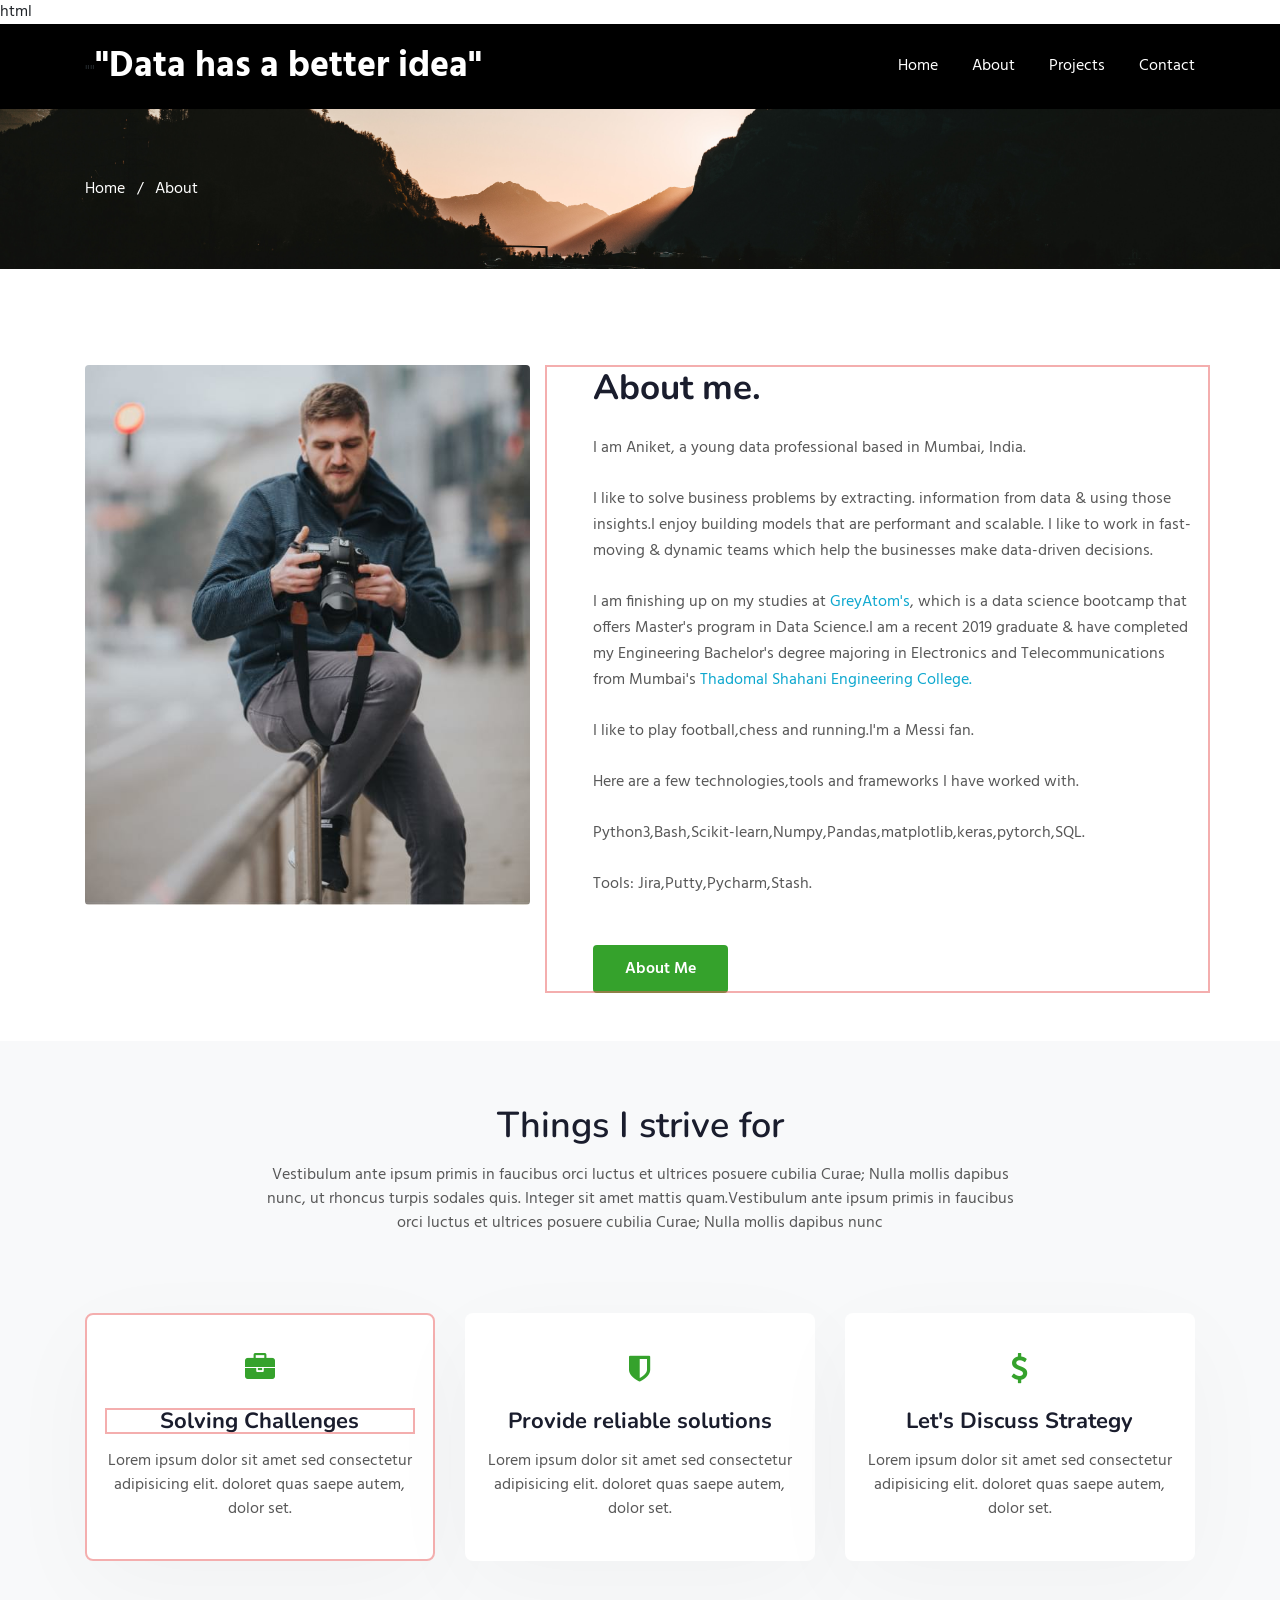
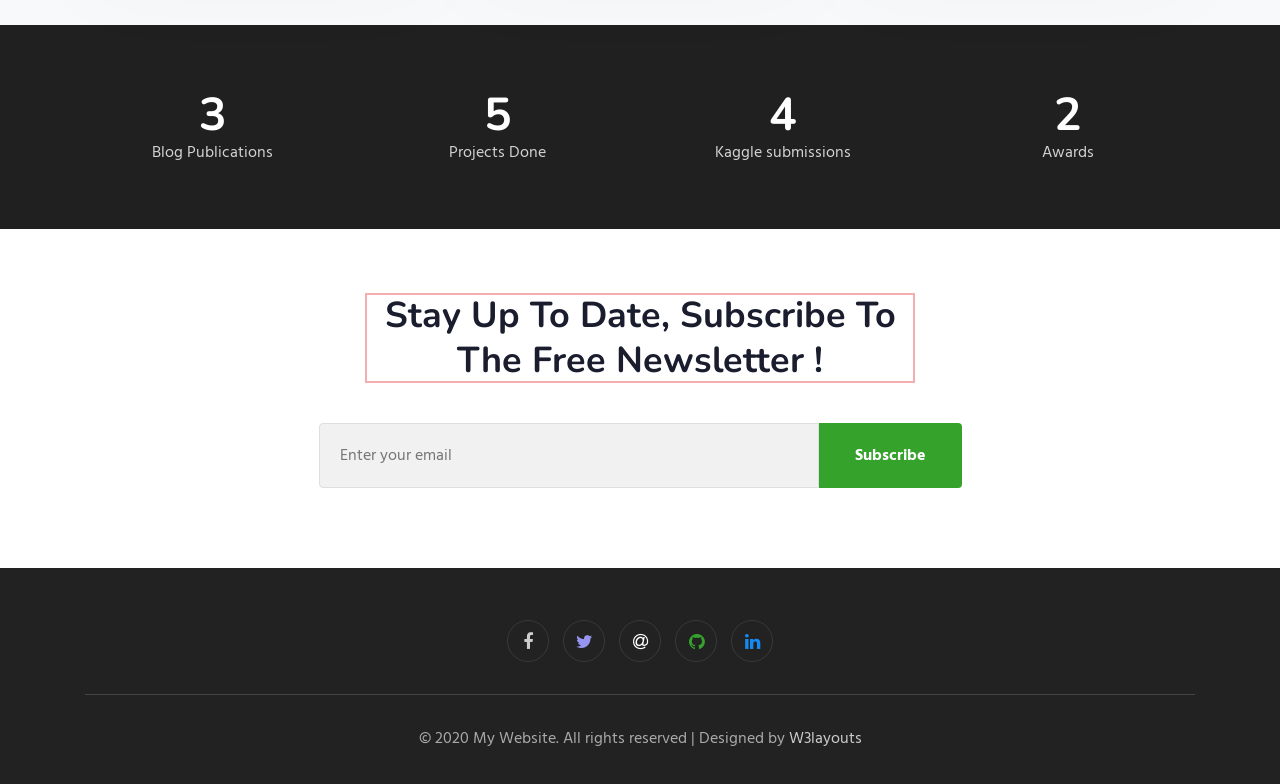
<file: about.html>
html
<html><head>
	<meta charset="utf-8">
	<meta name="viewport" content="width=device-width, initial-scale=1.0">
	<title>Title Here</title>

	<!-- Custom-Files -->
    <link href="./bundles/css/style-starter.css" rel="stylesheet" type="text/css">
	 <!-- web fonts -->
    <link href="//fonts.googleapis.com/css?family=Nunito:400,600,700,800,900&amp;display=swap" rel="stylesheet">
    <link href="//fonts.googleapis.com/css?family=Hind&amp;display=swap" rel="stylesheet">
    <!-- //web fonts -->
</head>

<body>
	<div id="page" class="page"><!-- Headers-4 block -->
    

<!-- Headers-4 block --><!--  Main banner section -->
 
 <!--  //Main banner section --><!-- grids block 5 -->
 <!-- Headers-4 block -->
    

<!-- Headers-4 block --><!--  Main banner section -->
 
 <!--  //Main banner section --><!-- grids block 5 -->
 <!-- Headers-4 block -->
    <section class="w3l-header-4">
        <header id="headers4-block" class="editContent medium-editor-element" contenteditable="true" spellcheck="true" data-medium-editor-element="true" role="textbox" aria-multiline="true" data-medium-editor-editor-index="6" medium-editor-index="0a39452c-5e3a-5678-c95a-96fcd4ee18a0" data-placeholder="Type your text" data-medium-focused="true">
            <div class="container">
                <div class="d-grid nav-mobile-block header-align">
                    <div class="logo">""<a class="brand-logo editContent" href="index.html">"Data has a better idea"&nbsp;</a>&nbsp; &nbsp; &nbsp; &nbsp; &nbsp; &nbsp; &nbsp; &nbsp; &nbsp; &nbsp; &nbsp; &nbsp; &nbsp;<!-- if logo is image enable this   
                    <a class="brand-logo" href="#index.html">
                        <img src="image-path" alt="Your logo" title="Your logo" style="height:35px;" />
                    </a> -->
                    </div>
                    <input type="checkbox" id="nav">
                    <label class="nav" for="nav"></label>
                    <nav>
                        <label for="drop" class="toggle"><span class="fa fa-bars" style="outline: none; cursor: inherit;"></span></label>
                        <input type="checkbox" id="drop">
                        <ul class="menu">
                            <li class="propClone"><a href="index.html">Home</a></li>
                            <li class="propClone"><a href="about.html" style="color: rgb(255, 255, 255); font-weight: 400; text-transform: capitalize;" src="bundles/images/22.jpg">About</a></li>
<li class="propClone"><a href="services.html" style="outline: none; outline-offset: -2px; cursor: inherit;">Projects</a></li>
                           
                            
                            
                            <li class="propClone"><a href="contact.html">Contact</a></li>
                           
                        </ul>
                        
                    </nav>
                    
                        
                   
                </div>
            </div>
        </header>

    </section>

<!-- Headers-4 block --><section class="w3l-about-breadcrum">
  <div class="breadcrum-bg bg bg2" style="background-color: rgba(0, 0, 0, 0); margin-top: 0px; background-image: url(&quot;bundles/claudio-schwarz-purzlbaum-GxSTPd0dF3I-unsplash.jpg&quot;);" src="bundles/images/22.jpg">
    <div class="container py-5">
      <p class="editContent"><a class="editContent" href="index.html">Home</a> &nbsp; / &nbsp; About</p>
     </div>
  </div>
</section><!-- w3l-content-photo-5 -->
<div class="w3l-content-photo-5 py-5 editContent" id="about">
	<div class="content-main pt-lg-5 pt-md-3 pb-0">
		<div class="container">
			<div class="row">
				<div class="col-lg-5 content-photo editContent">
					<a href="#"><img src="bundles/images/22.jpg" class="img-fluid" alt="content-photo" style="outline: none; outline-offset: -2px; cursor: inherit;"></a>
				</div>
				<div class="col-lg-7 content-left mt-lg-0 mt-5 pl-lg-5 editContent" style="outline: rgba(233, 94, 94, 0.5) solid 2px; outline-offset: -2px; cursor: pointer;">
					<h3 class="editContent">About me.</h3><p>I am Aniket, a young data professional based in Mumbai, India.</p><p>I like to solve business problems by extracting. information from data &amp; using those insights.<span style="color: var(--text-color);">I enjoy building models that are performant and scalable. I like to work in fast-moving &amp; dynamic teams which help the businesses make data-driven decisions.</span></p><p>I am finishing up on my studies at <a href="https://greyatom.com/">GreyAtom's</a>, which is a data science bootcamp that offers Master's program in Data Science.I am a recent 2019 graduate &amp; have completed my Engineering Bachelor's degree majoring in Electronics and Telecommunications from Mumbai's <a href="https://tsec.edu/">Thadomal Shahani Engineering College.</a></p><p>I like to play football,chess and running.I'm a Messi fan.</p><p>Here are a few technologies,tools and frameworks I have worked with.</p><p>Python3,<span style="color: var(--text-color);">Bash,Scikit-learn,Numpy,Pandas,matplotlib,keras,pytorch,SQL.</span></p><p><span style="color: var(--text-color);">Tools: Jira,Putty,Pycharm,Stash.</span></p>
					<a href="services.html" class="btn-theme2 btn mt-lg-5 mt-4" style="outline: none; cursor: inherit;">About Me</a>
				</div>
			</div>
		</div>
	</div>
</div>
<!-- //w3l-content-photo-5 --><!-- home page service grids -->
<section id="services-1" class="bg-light py-5 editContent" style="outline: none; outline-offset: -2px; cursor: inherit; color: rgb(33, 37, 41); font-size: 16px; background-color: rgb(248, 249, 250); font-family: Hind, sans-serif;" src="bundles/images/22.jpg">
  <div class="container py-lg-3">
    <div class="heading text-center mx-auto">
      <h3 class="head editContent" style="outline: none; cursor: inherit;">Things I strive for</h3>
      <p class="my-3 head editContent" style="outline: none; cursor: inherit;"> Vestibulum ante ipsum primis in faucibus orci luctus et ultrices posuere cubilia Curae;
        Nulla mollis dapibus nunc, ut rhoncus
        turpis sodales quis. Integer sit amet mattis quam.Vestibulum ante ipsum primis in faucibus orci luctus et ultrices posuere cubilia Curae; Nulla mollis dapibus nunc</p>
        
      </div>
    <div class="row mt-lg-5">
      <div class="col-lg-4 col-md-6 col-sm-12">
        <div class="box-wrap editContent" style="outline: rgba(233, 94, 94, 0.5) solid 2px; outline-offset: -2px; cursor: pointer;">
          <div class="icon">
            <span class="fa fa-briefcase" style="outline: none; cursor: inherit;"></span>
          </div>
          <h4><a class="editContent" href="services.html" style="outline: rgba(233, 94, 94, 0.5) solid 2px; outline-offset: -2px; cursor: pointer;">Solving Challenges</a></h4>
          <p class="editContent">Lorem ipsum dolor sit amet sed consectetur adipisicing elit.
            doloret quas saepe autem, dolor set.</p>
        </div>
      </div>
      <div class="col-lg-4 col-md-6 col-sm-12">
        <div class="box-wrap editContent">
          <div class="icon">
            <span class="fa fa-shield" style="outline: none; cursor: inherit;"></span>
          </div>
          <h4><a class="editContent" href="services.html">Provide reliable solutions</a></h4>
          <p class="editContent">Lorem ipsum dolor sit amet sed consectetur adipisicing elit.
            doloret quas saepe autem, dolor set.</p>
        </div>
      </div>
      <div class="col-lg-4 col-md-6 col-sm-12">
        <div class="box-wrap editContent" style="outline: none; cursor: inherit;">
          <div class="icon">
            <span class="fa fa-dollar" style="outline: none; cursor: inherit;"></span>
          </div>
          <h4><a class="editContent" href="services.html" style="outline: none; cursor: inherit;">Let's Discuss Strategy</a></h4>
          <p class="editContent" style="outline: none; cursor: inherit;">Lorem ipsum dolor sit amet sed consectetur adipisicing elit.
            doloret quas saepe autem, dolor set.</p>
        </div>
      </div>
    </div>
  </div>
</section>
<!-- //home page service grids --><!-- specifications -->
<section class="w3l-specifications-9">
    <div class="main-w3 py-5 editContent" id="stats" style="outline: none; outline-offset: -2px; cursor: inherit;">
        <div class="container py-md-3">
            
           <div class="main-cont-wthree-fea row ">
                <div class="grids-speci1 col-lg-3 col-6 editContent" style="outline: none; cursor: inherit; outline-offset: -2px;">
                    <div class="spec-2 text-center editContent">
                     
                    <h3 class="title-spe editContent" style="outline: none; cursor: inherit; outline-offset: -2px;">3</h3>
                    <p class="editContent" style="outline: none; cursor: inherit;">Blog Publications</p>
                </div>
                </div>
                <div class="grids-speci1 midd-eff-spe col-lg-3 col-6 editContent">
                    <div class="spec-2 text-center editContent">
                  
                    <h3 class="title-spe editContent">5</h3>
                    <p class="editContent" style="outline: none; cursor: inherit;">Projects Done</p>
                    </div>
                </div>
                <div class="grids-speci1 las-but col-lg-3 col-6  mt-lg-0 mt-4 editContent">
                    <div class="spec-2 text-center editContent" style="outline: none; outline-offset: -2px; cursor: inherit;">
                    
                    <h3 class="title-spe editContent">4</h3>
                    <p class="editContent">Kaggle submissions</p>
                    </div>
                </div>
                <div class="grids-speci1 las-t col-lg-3 col-6  mt-lg-0 mt-4 editContent">
                    <div class="spec-2 text-center editContent" style="outline: none; outline-offset: -2px; cursor: inherit;">
                     
                        <h3 class="title-spe editContent">2</h3>
                        <p class="editContent">Awards</p>
                        </div>
                    </div>
            </div>
            
        </div>
    </div>
    <!-- //specifications -->
</section><section class="w3l-subscribe" id="subscribe">
  <div class="main-host py-5 text-center editContent">
    <div class="container py-lg-3">
      <div class="grids-forms">
        
        <div class="main-midd">
          <h3 class="global-title mx-auto editContent" style="outline: rgba(233, 94, 94, 0.5) solid 2px; outline-offset: -2px; cursor: pointer;">Stay Up To Date, Subscribe To The Free Newsletter !</h3>
        </div>
        <div class="main-midd-2">
          <form action="#" method="post" class="rightside-form editContent">
            <input type="email" name="email" placeholder="Enter your email">
            <button type="submit" class="btn">Subscribe</button>
          </form>
        </div>
      </div>
    </div>
  </div>
</section><!-- grids block 5 -->
 <section class="w3l-footer-29-main" id="footer">
  <div class="footer-29 text-center editContent medium-editor-element" style="color: rgb(255, 255, 255); font-size: 16px; background-color: rgb(34, 34, 34); font-family: Hind, sans-serif;" contenteditable="true" spellcheck="true" data-medium-editor-element="true" role="textbox" aria-multiline="true" data-medium-editor-editor-index="2" medium-editor-index="190f0f98-7d28-9190-cace-3f17f84043aa" data-placeholder="Type your text" data-medium-focused="true" src="bundles/images/22.jpg">
      <div class="container">
        
        <div class="main-social-footer-29">
                    
          <a href="#facebook" class="facebook editContent" style="opacity: 1;"><span class="fa fa-facebook" style="outline: none; cursor: inherit;"></span></a>
          <a href="#twitter" class="twitter editContent" style="outline: none; cursor: inherit;"><span class="fa fa-twitter" style="color: rgb(149, 149, 240); font-size: 18px; outline: none; cursor: inherit;" src="bundles/images/c1.jpg"></span></a>
          <a href="#instagram" class="instagram editContent" style="outline: none; cursor: inherit;"><span class="fa fa-at" style="color: rgb(255, 255, 255); font-size: 18px; outline: none; cursor: inherit;" src="bundles/images/22.jpg" id="ui-id-31"></span></a>
          <a href="#google-plus" class="google-plus editContent" style="outline: none; cursor: inherit;"><span class="fa fa-github" style="color: rgb(53, 162, 44); font-size: 18px; outline: none; cursor: inherit;" src="bundles/images/c1.jpg" id="ui-id-30"></span></a>
          <a href="#linkedin" class="linkedin editContent medium-editor-placeholder" style="color: rgb(21, 138, 244); font-size: 18px; background-color: rgba(0, 0, 0, 0); font-family: Hind, sans-serif; outline: none; outline-offset: -2px; cursor: inherit;" src="bundles/images/22.jpg"><span class="fa fa-linkedin" style="outline: none; cursor: inherit;"></span></a></div>
          <div class="bottom-copies text-center">
              <p class="copy-footer-29">© 2020 My Website. All rights reserved | Designed by <a href="https://w3layouts.com">W3layouts</a></p>
               
          </div>
      </div>
  </div>
 
</section></div><!-- /#page -->


</body></html>
</file>
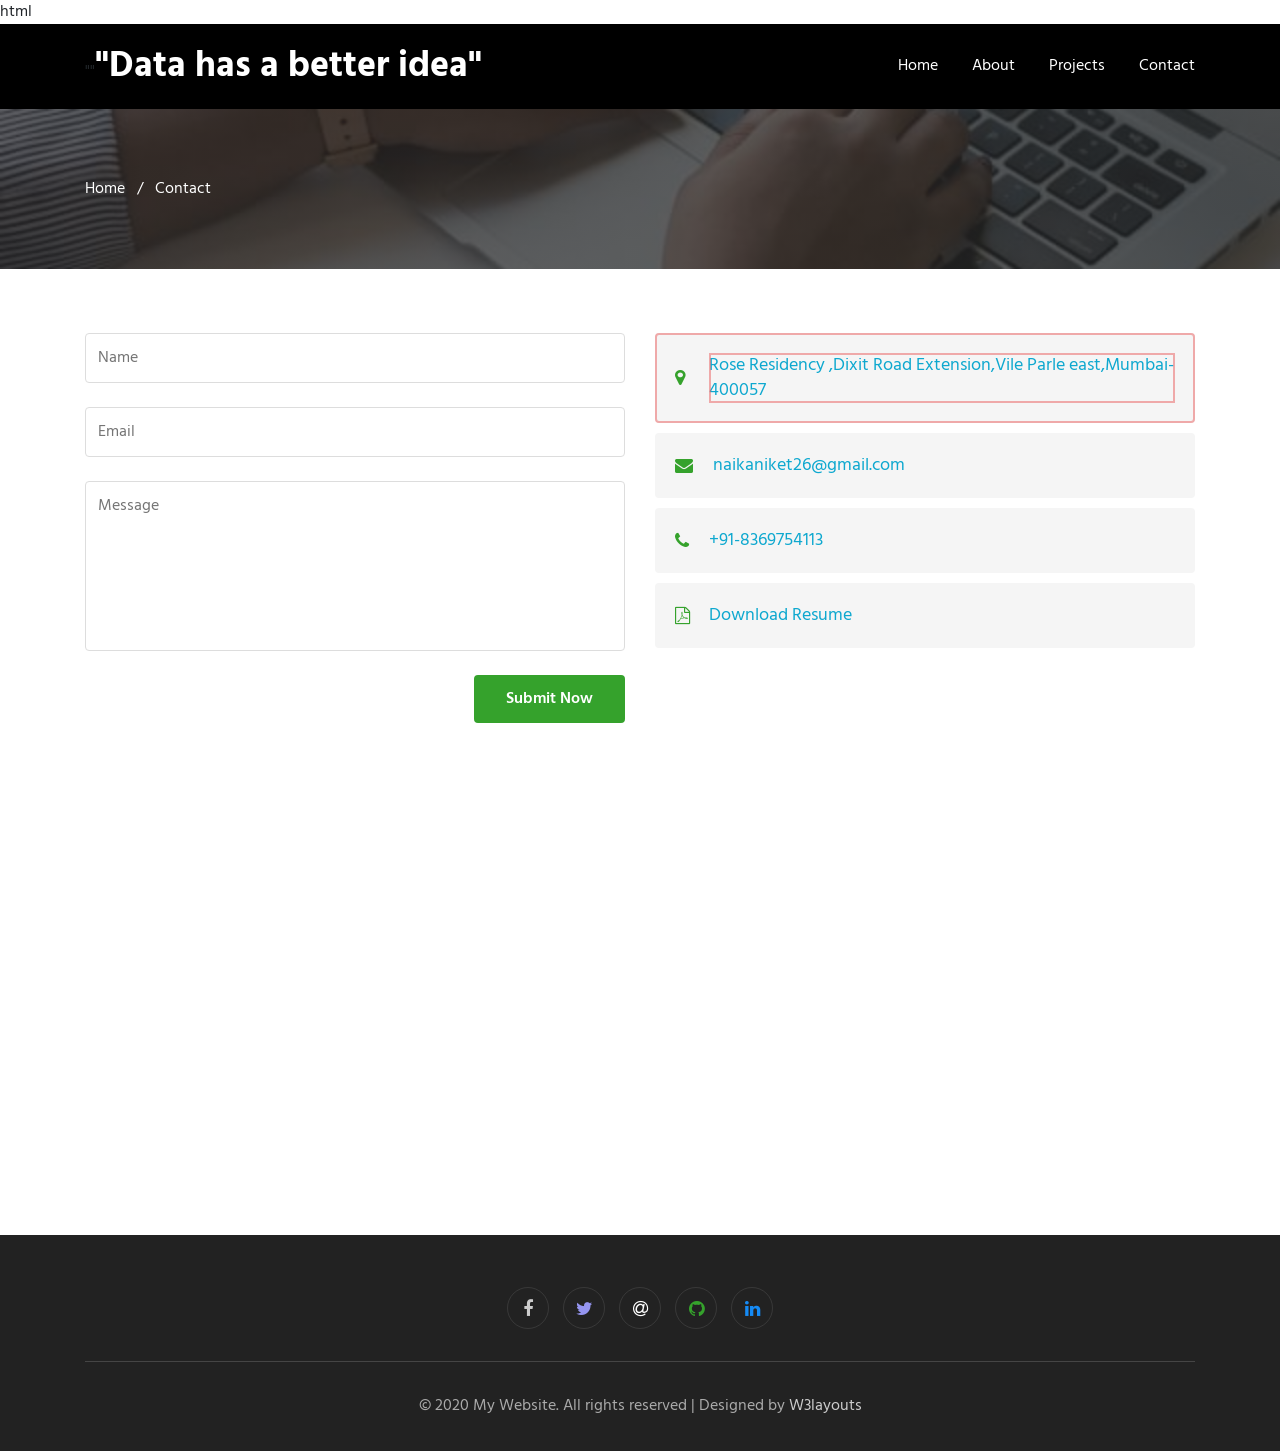
<file: contact.html>
html
<html><head>
	<meta charset="utf-8">
	<meta name="viewport" content="width=device-width, initial-scale=1.0">
	<title>Title Here</title>

	<!-- Custom-Files -->
    <link href="./bundles/css/style-starter.css" rel="stylesheet" type="text/css">
	 <!-- web fonts -->
    <link href="//fonts.googleapis.com/css?family=Nunito:400,600,700,800,900&amp;display=swap" rel="stylesheet">
    <link href="//fonts.googleapis.com/css?family=Hind&amp;display=swap" rel="stylesheet">
    <!-- //web fonts -->
</head>

<body>
	<div id="page" class="page"><!-- Headers-4 block -->
    

<!-- Headers-4 block --><!--  Main banner section -->
 
 <!--  //Main banner section --><!-- grids block 5 -->
 <!-- Headers-4 block -->
    

<!-- Headers-4 block --><!--  Main banner section -->
 
 <!--  //Main banner section --><!-- grids block 5 -->
 <!-- Headers-4 block -->
    

<!-- Headers-4 block --><!-- w3l-content-photo-5 -->

<!-- //w3l-content-photo-5 --><!-- home page service grids -->

<!-- //home page service grids --><!-- specifications -->
<!-- grids block 5 -->
 <!-- Headers-4 block -->
    

<!-- Headers-4 block --><!-- grids block 5 -->
 <!-- Headers-4 block -->
    <section class="w3l-header-4">
        <header id="headers4-block" class="editContent medium-editor-element" contenteditable="true" spellcheck="true" data-medium-editor-element="true" role="textbox" aria-multiline="true" data-medium-editor-editor-index="6" medium-editor-index="0a39452c-5e3a-5678-c95a-96fcd4ee18a0" data-placeholder="Type your text" data-medium-focused="true">
            <div class="container">
                <div class="d-grid nav-mobile-block header-align">
                    <div class="logo">""<a class="brand-logo editContent" href="index.html">"Data has a better idea"&nbsp;</a>&nbsp; &nbsp; &nbsp; &nbsp; &nbsp; &nbsp; &nbsp; &nbsp; &nbsp; &nbsp; &nbsp; &nbsp; &nbsp;<!-- if logo is image enable this   
                    <a class="brand-logo" href="#index.html">
                        <img src="image-path" alt="Your logo" title="Your logo" style="height:35px;" />
                    </a> -->
                    </div>
                    <input type="checkbox" id="nav">
                    <label class="nav" for="nav"></label>
                    <nav>
                        <label for="drop" class="toggle"><span class="fa fa-bars" style="outline: none; cursor: inherit;"></span></label>
                        <input type="checkbox" id="drop">
                        <ul class="menu">
                            <li class="propClone"><a href="index.html" style="outline: none; cursor: inherit;">Home</a></li>
                            <li class="propClone"><a href="about.html" style="outline: none; outline-offset: -2px; cursor: inherit; color: rgb(255, 255, 255); font-weight: 400; text-transform: capitalize;" src="bundles/images/22.jpg">About</a></li>
<li class="propClone"><a href="services.html" style="outline: none; cursor: inherit;">Projects</a></li>
                           
                            
                            
                            <li class="propClone"><a href="contact.html" style="outline: none; cursor: inherit;">Contact</a></li>
                           
                        </ul>
                        
                    </nav>
                    
                        
                   
                </div>
            </div>
        </header>

    </section>

<!-- Headers-4 block --><section class="w3l-contact-breadcrum">
  <div class="breadcrum-bg bg bg2">
    <div class="container py-5">
      <p class="editContent"><a class="editContent" href="index.html">Home</a> &nbsp; / &nbsp; Contact</p>
     </div>
  </div>
</section><!-- contact -->
<section class="w3l-contacts-12" id="contact">
    <div class="contact-top pt-5">
        <div class="container py-md-3">
            
            <div class="row cont-main-top">
               <!-- contact form -->
               <div class="contacts12-main col-lg-6 ">
                   
                <form action="https://sendmail.w3layouts.com/submitForm" method="post" class="main-input">
                    <div class="top-inputs d-grid editContent">
                        <input type="text" placeholder="Name" name="w3lName" id="w3lName" required="">
                       
                    </div>
					<div class="editContent">
                    <input type="email" name="email" placeholder="Email" id="w3lSender" required="">
                   </div>
				   <div class="editContent">
                    <textarea placeholder="Message" name="w3lMessage" id="w3lMessage" required=""></textarea>
                   </div>
				   <div class="text-right">
                        <button type="submit" class="btn btn-theme2">Submit Now</button>
                    </div>
                </form>
            </div>
            <!-- //contact form -->
                <!-- contact address -->
                <div class="contact col-lg-6 mt-lg-0 mt-5 editContent" style="outline: none; outline-offset: -2px; cursor: inherit; color: rgb(33, 37, 41); font-size: 16px; background-color: rgba(0, 0, 0, 0); font-family: Hind, sans-serif;" src="bundles/images/22.jpg">
                    <div class="cont-subs">
                        <div class="cont-add editContent" style="outline: rgba(233, 94, 94, 0.5) solid 2px; outline-offset: -2px; cursor: pointer;">
                            <div class="cont-add-lft">
                                <a href="https://drive.google.com/drive/u/0/folders/1SkMgzktUeiNV0bDJt-xH3m9nqxCI5qR3"><span class="fa fa-map-marker" aria-hidden="true" style="outline: none; cursor: inherit;"></span>
                           </a></div>
                           <div class="cont-add-rgt">
                            <p class="contact-text-sub editContent" style="outline: rgba(233, 94, 94, 0.5) solid 2px; cursor: pointer; outline-offset: -2px;"><a href="https://drive.google.com/drive/u/0/folders/1SkMgzktUeiNV0bDJt-xH3m9nqxCI5qR3">Rose Residency ,Dixit Road Extension,Vile Parle east,Mumbai-400057</a></p>
                        </div>
                      
                    </div>
                        <div class="cont-add add-2 editContent" style="outline: none; cursor: inherit;">
                            <div class="cont-add-lft">
                                <a href="https://drive.google.com/drive/u/0/folders/1SkMgzktUeiNV0bDJt-xH3m9nqxCI5qR3"><span class="fa fa-envelope" aria-hidden="true" style="outline: none; cursor: inherit;"></span>
                           </a></div> 
                           <div class="cont-add-rgt">
                          
                                <p class="contact-text-sub editContent" style="outline: none; cursor: inherit;"><a href="https://drive.google.com/drive/u/0/folders/1SkMgzktUeiNV0bDJt-xH3m9nqxCI5qR3">&nbsp;naikaniket26@gmail.com</a></p>
                            
                        </div>
                       
                    </div>
                        <div class="cont-add editContent">
                            <div class="cont-add-lft">
                                <a href="https://drive.google.com/drive/u/0/folders/1SkMgzktUeiNV0bDJt-xH3m9nqxCI5qR3"><span class="fa fa-phone" aria-hidden="true" style="outline: none; cursor: inherit;"></span>
                           </a></div>
                            <div class="cont-add-rgt">
                                 
                                    <p class="contact-text-sub editContent" style="outline: none; cursor: inherit; outline-offset: -2px;"><a href="https://drive.google.com/drive/u/0/folders/1SkMgzktUeiNV0bDJt-xH3m9nqxCI5qR3">+91-8369754113</a></p>
                                 
                            </div>
                        </div>
                        <div class="cont-add add-3 editContent">
                            <div class="cont-add-lft">
                                <a href="https://drive.google.com/drive/u/0/folders/1SkMgzktUeiNV0bDJt-xH3m9nqxCI5qR3"><span class="fa fa-file-pdf-o" aria-hidden="true"></span>
                           </a></div>
                            <div class="cont-add-rgt">
                                
                                    <p class="contact-text-sub editContent"><a href="https://drive.google.com/drive/u/0/folders/1SkMgzktUeiNV0bDJt-xH3m9nqxCI5qR3">Download Resume</a></p><a class="editContent" href="#">
                                </a>
                            </div>
                           
                        </div>
                    </div>
                </div>
                <!-- //contact address -->
                 
            </div>
        </div>
        <!-- map -->
        <div class="map editContent">
            <iframe src="https://www.google.com/maps/embed?pb=!1m18!1m12!1m3!1d158857.7281066703!2d-0.24168144921176335!3d51.5287718408761!2m3!1f0!2f0!3f0!3m2!1i1024!2i768!4f13.1!3m3!1m2!1s0x47d8a00baf21de75%3A0x52963a5addd52a99!2sLondon%2C%20UK!5e0!3m2!1sen!2sin!4v1569921526194!5m2!1sen!2sin" frameborder="0" style="border:0;" allowfullscreen=""></iframe>
        </div>
        <!-- //map -->
    </div>
</section>
<!-- //contact --><!-- grids block 5 -->
 <section class="w3l-footer-29-main" id="footer">
  <div class="footer-29 text-center editContent medium-editor-element" style="color: rgb(255, 255, 255); font-size: 16px; background-color: rgb(34, 34, 34); font-family: Hind, sans-serif; outline: none; outline-offset: -2px; cursor: inherit;" contenteditable="true" spellcheck="true" data-medium-editor-element="true" role="textbox" aria-multiline="true" data-medium-editor-editor-index="2" medium-editor-index="190f0f98-7d28-9190-cace-3f17f84043aa" data-placeholder="Type your text" data-medium-focused="true" src="bundles/images/22.jpg">
      <div class="container">
        
        <div class="main-social-footer-29">
                    
          <a href="#facebook" class="facebook editContent" style="outline: none; outline-offset: -2px; cursor: inherit; opacity: 1;"><span class="fa fa-facebook" style="outline: none; cursor: inherit;"></span></a>
          <a href="#twitter" class="twitter editContent" style="outline: none; cursor: inherit;"><span class="fa fa-twitter" style="color: rgb(149, 149, 240); font-size: 18px; outline: none; cursor: inherit;" src="bundles/images/c1.jpg"></span></a>
          <a href="#instagram" class="instagram editContent" style="outline: none; cursor: inherit;"><span class="fa fa-at" style="color: rgb(255, 255, 255); font-size: 18px; outline: none; cursor: inherit;" src="bundles/images/22.jpg" id="ui-id-31"></span></a>
          <a href="#google-plus" class="google-plus editContent" style="outline: none; cursor: inherit;"><span class="fa fa-github" style="color: rgb(53, 162, 44); font-size: 18px; outline: none; cursor: inherit;" src="bundles/images/c1.jpg" id="ui-id-30"></span></a>
          <a href="https://www.linkedin.com/in/aniketnaik11/" class="linkedin editContent medium-editor-placeholder" style="color: rgb(21, 138, 244); font-size: 18px; background-color: rgba(0, 0, 0, 0); font-family: Hind, sans-serif; outline: none; outline-offset: -2px; cursor: inherit;" src="bundles/images/22.jpg"><span class="fa fa-linkedin" style="outline: none; cursor: inherit;"></span></a></div>
          <div class="bottom-copies text-center">
              <p class="copy-footer-29">© 2020 My Website. All rights reserved | Designed by <a href="https://w3layouts.com">W3layouts</a></p>
               
          </div>
      </div>
  </div>
 
</section></div><!-- /#page -->


</body></html>
</file>
